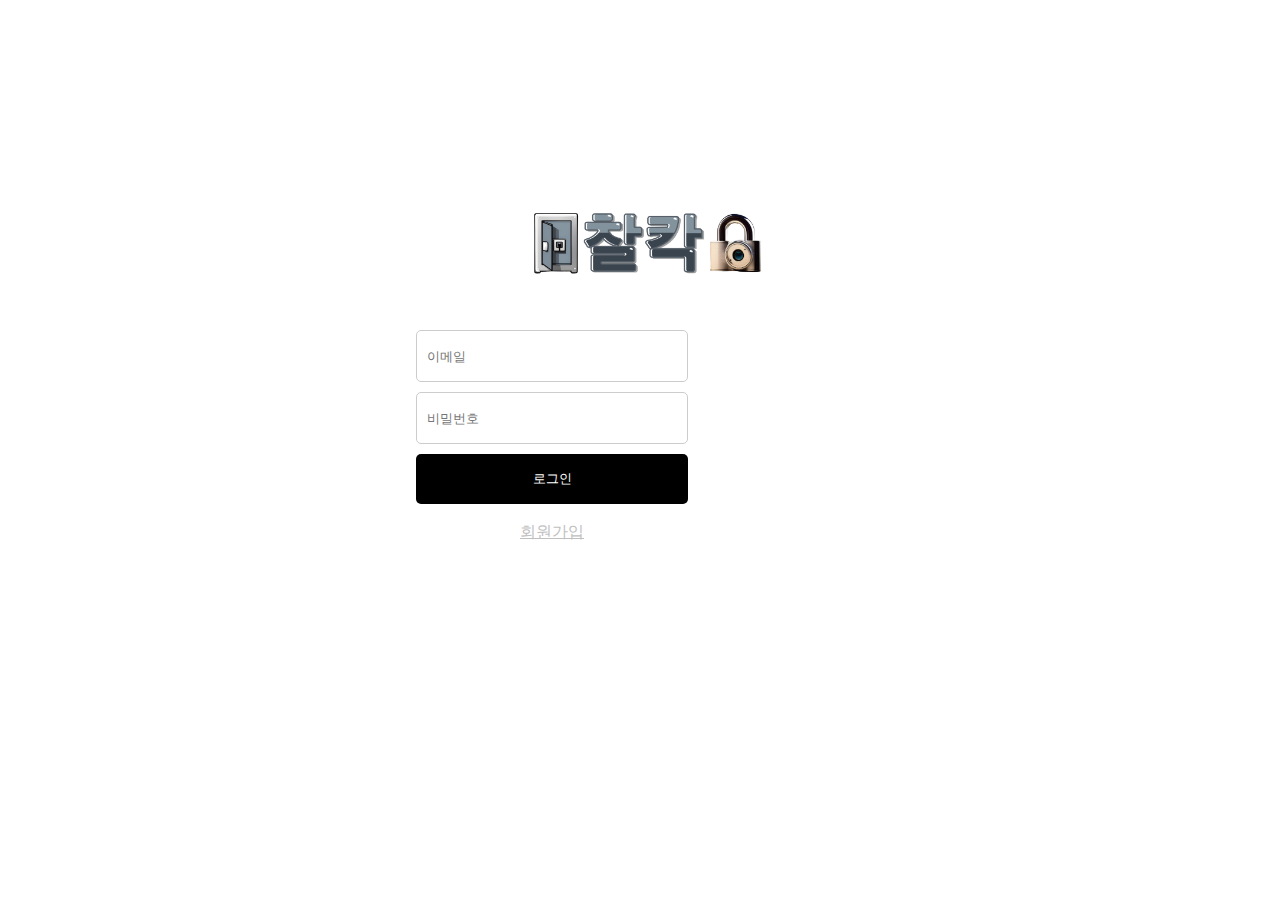
<file: project/100프젝/html/index.html>
<!DOCTYPE html>
<html lang="ko">
  <head>
    <meta charset="UTF-8" />
    <meta name="viewport" content="width=device-width, initial-scale=1" />
    <title>Travelo</title>
    <link rel="stylesheet" href="/project/100프젝/css/login.css" />
  </head>
  <body>
    <div class="header">
      <img class="img" src="/project/100프젝/img/logo.png" alt="logo" />
    </div>

    <div class="login-form">
      <form action="/login" method="port" id="loginForm">
        <input
          type="email"
          id="emailInput"
          placeholder="이메일"
          name="email"
          required
        /><br />
        <input
          type="password"
          id="passwordInput"
          name="password"
          placeholder="비밀번호"
          required
        /><br />
        <input type="button" class="login" value="로그인" />
        <a href="/project/100프젝/html/signup.html">회원가입</a>
      </form>
    </div>

    <script>
      // 로그아웃 버튼 요소를 가져옵니다.
      const loginButton = document.querySelector(".login");

      // 로그아웃 버튼에 클릭 이벤트를 추가합니다.
      loginButton.addEventListener("click", function () {
        // 로그인 화면으로 이동합니다.
        window.location.href = "/project/100프젝/html/main.html";
      });
    </script>
  </body>
</html>
</file>
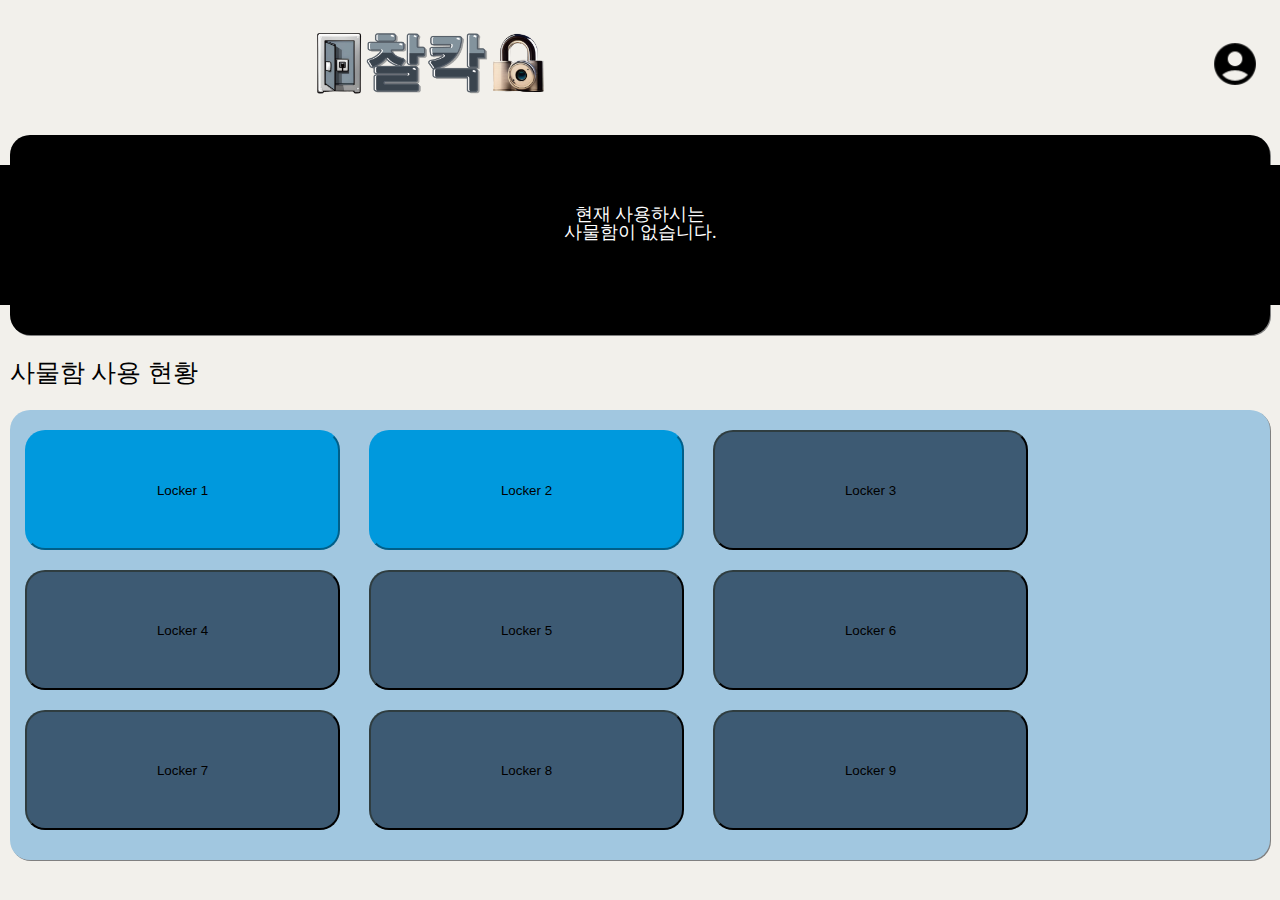
<file: project/100프젝/html/main.html>
<!DOCTYPE html>
<html>
  <head>
    <meta charset="utf-8" />
    <meta name="viewport" content="width=device-width, initial-scale=1" />
    <link
      href="https://cdn.jsdelivr.net/npm/bootstrap@5.3.0-alpha1/dist/css/bootstrap.min.css"
      rel="stylesheet"
      integrity="sha384-GLhlTQ8iRABdZLl6O3oVMWSktQOp6b7In1Zl3/Jr59b6EGGoI1aFkw7cmDA6j6gD"
      crossorigin="anonymous"
    />
    <link rel="stylesheet" href="/project/100프젝/css/main.css" />
    <link
      rel="stylesheet"
      href="https://cdnjs.cloudflare.com/ajax/libs/animate.css/4.1.1/animate.min.css"
    />

    <title>100일 프젝</title>
  </head>

  <body>
    <!-- Modal -->

    <div class="main">
      <div class="mainleft">
        <a href="/project/100프젝/html/main.html"
          ><img class="imgmain" src="/project/100프젝/img/logo.png"
        /></a>
      </div>

      <div class="mainright">
        <a href="/project/100프젝/html/mypage.html"
          ><img class="mainiconimg" src="/project/100프젝/img/mypageicon.png"
        /></a>
      </div>
    </div>

    <div class="itemBox">
      <div class="initembox1">
        <div id="timeBox">
          <p id="US">
            현재 사용하시는<br />
            사물함이 없습니다.
          </p>
        </div>
        <button id="expand" onclick="openModal('locker1', 'expand')">연장하기</button>
      </div>
    </div>

    <h1 class="ItemName">사물함 사용 현황</h1>

    <div class="itembox2">
      <div class="lockers">
        <!-- Locker buttons go here -->
        <button
          class="locker"
          data-bs-toggle="modal"
          data-bs-target="#exampleModal"
          data-number="1"
          id="locker1"
        >
          Locker 1
        </button>
        <button
          class="locker"
          data-bs-toggle="modal"
          data-bs-target="#exampleModal"
          data-number="2"
          id="locker2"
        >
          Locker 2
        </button>
        <button
          class="unlocker"
          data-bs-toggle="modal"
          data-bs-target="#exampleModal"
          data-number="3"
          id="locker3"
        >
          Locker 3
        </button>
        <button
          class="unlocker"
          data-bs-toggle="modal"
          data-bs-target="#exampleModal"
          data-number="4"
          id="locker4"
        >
          Locker 4
        </button>
        <button
          class="unlocker"
          data-bs-toggle="modal"
          data-bs-target="#exampleModal"
          data-number="5"
          id="locker5"
        >
          Locker 5
        </button>
        <button
          class="unlocker"
          data-bs-toggle="modal"
          data-bs-target="#exampleModal"
          data-number="6"
          id="locker6"
        >
          Locker 6
        </button>
        <button
          class="unlocker"
          data-bs-toggle="modal"
          data-bs-target="#exampleModal"
          data-number="7"
          id="locker7"
        >
          Locker 7
        </button>
        <button
          class="unlocker"
          data-bs-toggle="modal"
          data-bs-target="#exampleModal"
          data-number="8"
          id="locker8"
        >
          Locker 8
        </button>
        <button
          class="unlocker"
          data-bs-toggle="modal"
          data-bs-target="#exampleModal"
          data-number="9"
          id="locker9"
        >
          Locker 9
        </button>
        <!-- Add more locker buttons as per the previous examples -->
      </div>
    </div>

    <!-- Time selection modal -->
    <div id="timeModal" class="modal">
      <div class="modal-content">
        <span class="close">&times;</span>
        <h2 id="expandName">사용할 시간을 입력해주세요</h2>
        <input type="text" placeholder="이름" />
        <input type="password" placeholder="비밀번호" />

        <input
          type="number"
          id="hours"
          min="1"
          placeholder="사용하실 시간을 입력하세요"
        />
        <button id="confirmTime">완료하기</button>
        <button id="closeButton">취소하기</button>
      </div>
    </div>

    <!-- <script
			src="https://cdn.jsdelivr.net/npm/bootstrap@5.3.0-alpha1/dist/js/bootstrap.bundle.min.js"
			integrity="sha384-w76AqPfDkMBDXo30jS1Sgez6pr3x5MlQ1ZAGC+nuZB+EYdgRZgiwxhTBTkF7CXvN"
			crossorigin="anonymous"
		></script> -->

    <script src="/project/100프젝/js/main.js"></script>
  </body>
</html>
</file>
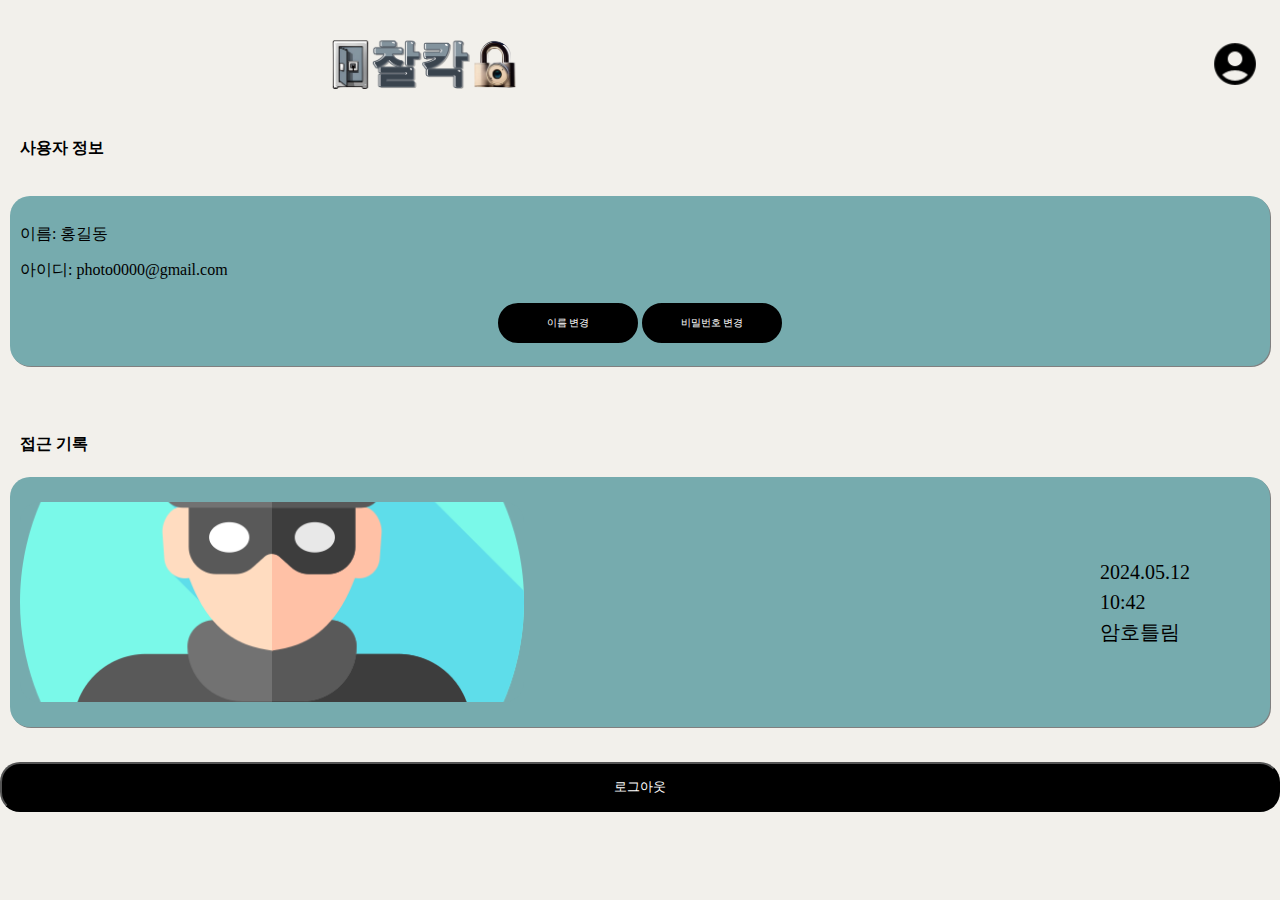
<file: project/100프젝/html/mypage.html>
<!DOCTYPE html>
<html lang="en">
  <head>
    <meta charset="UTF-8" />
    <meta name="viewport" content="width=device-width, initial-scale=1.0" />
    <link rel="stylesheet" href="/project/100프젝/css/mypage.css" />
    <title>Document</title>
  </head>
  <body>
    <div class="main">
      <div class="mainleft">
        <a href="/project/100프젝/html/main.html"
          ><img class="imgmain" src="/project/100프젝/img/logo.png"
        /></a>
      </div>

      <div class="mainright">
        <a href="/project/100프젝/html/mypage.html"
          ><img class="mainiconimg" src="/project/100프젝/img/mypageicon.png"
        /></a>
      </div>
    </div>

    <h3>사용자 정보</h3>

    <div class="itembox1">
      <div class="initembox1">
        <ul class="pro">
          <p id="userName">이름: 홍길동</p>
          <p id="userId">아이디: photo0000@gmail.com</p>
          <div style="text-align: center">
            <button class="custom-btn btn-15" id="changeNameButton">
              이름 변경
            </button>
            <button class="custom-btn btn-16" id="changePasswordButton">
              비밀번호 변경
            </button>
          </div>
        </ul>
      </div>
    </div>

    <h3>접근 기록</h3>

    <div class="outitembox2">
      <div class="itembox2">
        <div class="initembox2">
          <img src="/project/100프젝/img/도둑.png" alt="img" />
        </div>
        <p class="text">
          2024.05.12 <br />
          10:42 <br />
          암호틀림
        </p>
      </div>
    </div>

    <div class="div-logout">
      <button type="button" class="logout">로그아웃</button>
    </div>

    <div id="nameModal" class="modal">
      <div class="modal-content">
        <span class="close">&times;</span>
        <input
          type="text"
          id="newName"
          placeholder="새로운 이름을 입력하세요"
        />
        <button id="confirmName">확인</button>
      </div>
    </div>

    <div id="passwordModal" class="modal">
      <div class="modal-content">
        <span class="close">&times;</span>
        <input type="password" id="oldPassword" placeholder="이전 비밀번호" />
        <input type="password" id="newPassword" placeholder="새 비밀번호" />
        <input
          type="password"
          id="confirmPassword"
          placeholder="비밀번호 확인"
        />
        <button id="confirmPasswordChange">확인</button>
      </div>
    </div>

    <script src="/project/100프젝/js/mypage.js"></script>

    <script>
      // 로그아웃 버튼 요소를 가져옵니다.
      const logoutButton = document.querySelector(".logout");

      // 로그아웃 버튼에 클릭 이벤트를 추가합니다.
      logoutButton.addEventListener("click", function () {
        // 로그인 화면으로 이동합니다.
        window.location.href = "index.html";
      });
    </script>
  </body>
</html>
</file>
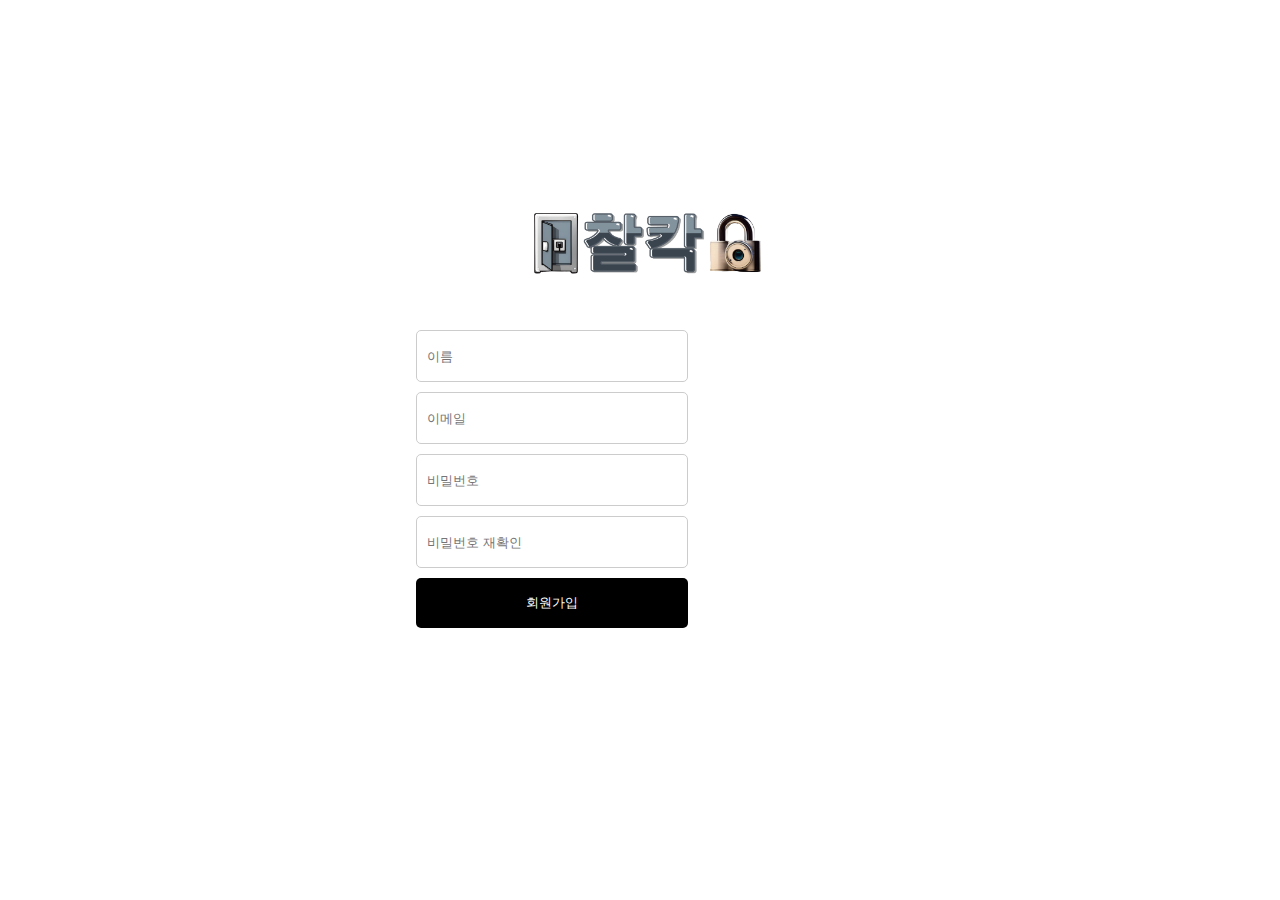
<file: project/100프젝/html/signup.html>
<!DOCTYPE html>
<html lang="ko">
  <head>
    <meta charset="UTF-8" />
    <title>Travelo</title>
    <meta name="viewport" content="width=device-width, initial-scale=1" />
    <link rel="stylesheet" href="/project/100프젝/css/signup.css" />
    <link
      href="https://fonts.googleapis.com/css2?family=Noto+Sans:wght@400;700&display=swap"
      rel="stylesheet"
    />
    <script defer src="/project/100프젝/js/signup.js"></script>
  </head>
  <body>
    <div class="header">
      <img class="img" src="/project/100프젝/img/logo.png" alt="logo" />
    </div>

    <div class="reg-form">
      <form action="/signup" method="post" id="regForm">
        <input type="text" id="name" name="name" placeholder="이름" autocomplete="name"><br>
        <input type="email" id="emailInput" name="email" placeholder="이메일" autocomplete="email"><br>
        <input type="password" id="passwordInput" name="password" placeholder="비밀번호" autocomplete="current-password"><br>
        <input type="password" id="passwordConfirmInput" name="passwordConfirm" placeholder="비밀번호 재확인"><br>
        <input type="button" id="signupButton" onclick="checkForm(event)" value="회원가입">
      </form>
    </div>
  </body>
</html>
</file>
<file: project/100프젝/css/login.css>
@import "reset.css";

body {
  width: 100vw;
  height: 100vh;
}

.header {
  width: 100%;
  height: 10%;
  text-align: center;
  padding-top: 200px;
}

.img {
  width: 80%;
  height: 100%;
  object-fit: contain;
}

/* 로그인 창 스타일 */
.login-form {
  width: 80%;
  padding: 40px;
  margin-bottom: 20px;
  display: flex;
  justify-content: center;
  align-items: center;
}

#emailInput {
  width: 250px;
  height: 30px;
  padding: 10px;
  margin-bottom: 10px;
  border: 1px solid #ccc;
  border-radius: 5px;
}

#passwordInput {
  width: 250px;
  height: 30px;
  padding: 10px;
  margin-bottom: 10px;
  border: 1px solid #ccc;
  border-radius: 5px;
}

.login {
  width: 100%;
  height: 50px;
  background-color: #000;
  color: #fff;
  padding: 10px;
  border: none;
  border-radius: 5px;
  cursor: pointer;
}

.login-form a {
  display: block;
  text-align: center;
  margin-top: 20px;
  color: #c0c0c0;
}
</file>
<file: project/100프젝/css/main.css>
@import "reset.css";

body {
  background-color: #f2f0eb;
  width: 100vw;
  height: 100vh;
}

.modal-body .form-label {
  margin-top: 10px;
}

.main {
  width: 100%;
  height: 10%;
  display: flex;
  flex-direction: row;
  padding-top: 20px;
}

.mainleft {
  width: 70vw;
  height: 100%;
  text-align: center;
}

.mainright {
  width: 30vw;
  height: 100%;
  display: flex;
  flex-direction: row-reverse;
  align-items: center;
}

.imgmain {
  width: 90%;
  height: 100%;
  object-fit: contain;
  padding-right: 50px;
}

.mainiconimg {
  width: 50px;
  height: 50px;
  margin-right: 20px;
}

.itemBox {
  width: 100%;
  height: 250px;
  display: flex;
  align-items: center;
  justify-content: center;
}

.initembox1 {
  background-color: rgb(0, 0, 0);
  width: 100%;
  height: 200px;
  border-radius: 20px;
  box-shadow: 1px 1px gray;
  margin-left: 10px;
  margin-right: 10px;
  position: relative; /* 상대 위치 설정 */
  display: flex;
  justify-content: center;
  align-items: center;
}

#expand {
  position: absolute; /* 절대 위치 설정 */
  bottom: 0; /* 부모 요소의 하단으로부터 0px 지점에 위치 */
  color: white; /* 텍스트 색상 */
  background-color: rgb(150, 150, 177); /* 남색 배경 */
  padding: 10px 40px; /* 상하 10px, 좌우 20px 내부 여백 */
  border-radius: 20px; /* 모서리 둥글기 */
  display: none; /* 기본적으로 숨김 처리, 필요에 따라 display: block 또는 flex로 변경 */
  margin-bottom: 10px;
  font-size: 20px;
  border: none;
  transition: background-color 0.3s; /* 배경색 변화에 애니메이션 적용 */
}

#expand.clicked {
  background-color: rgb(130, 130, 157); /* 클릭 시 어두운 색상 */
}

#timeBox {
  position: absolute; /* 절대 위치 설정 */
  top: 50%; /* 부모 요소의 상단으로부터 50% 지점에 위치 */
  left: 50%; /* 부모 요소의 왼쪽으로부터 50% 지점에 위치 */
  transform: translate(-50%, -50%); /* 요소를 가운데로 이동 */
  color: #fff; /* 시간 텍스트 색상 */
  background-color: rgb(0, 0, 0); /* 시간 텍스트 배경색 */
  padding: 10px; /* 내부 여백 */
  font-size: 18px; /* 폰트 크기 */
  width: 100%;
  height: 120px;
}

#US {
  text-align: center;
  color: white;
  margin-top: 30px;
}

.ItemName {
  margin-left: 10px;
  font-size: 25px;
}

.itembox2 {
  width: 100%;
  height: 500px;
  display: flex;
  align-items: center;
  justify-content: space-around;
}

.lockers {
  background-color: #a1c7e0;
  width: 100%;
  height: 450px;
  border-radius: 20px;
  box-shadow: 1px 1px gray;
  margin-left: 10px;
  margin-right: 10px;
}

.unlocker {
  background-color: #3d5a73;
  border-color: #2f3d40;
  width: 25%;
  height: 120px;
  border-radius: 20px;
  margin-top: 10px;
  margin-left: 10px;
  margin-right: 10px;
  padding: 20px;
  margin-left: 15px;
  margin-top: 20px;
}

.locker {
  background-color: #0099dd;
  border-color: #0099dd;
  width: 25%;
  height: 120px;
  border-radius: 20px;
  margin-top: 10px;
  margin-left: 10px;
  margin-right: 10px;
  padding: 20px;
  margin-left: 15px;
  margin-top: 20px;
}

#number {
  color: white;
  text-align: left;
  position: relative;
  bottom: 40px;
  font-size: 30px;
  right: 10px;
}

.locker.disabled {
  background-color: #6c757d;
  cursor: not-allowed;
}

.modal {
  display: none;
  position: fixed;
  z-index: 1;
  left: 0;
  top: 0;
  width: 100%;
  height: 100%;
  overflow: auto;
  background-color: rgba(0, 0, 0, 0.4);
}

.modal-content {
  position: relative;
  background-color: #fefefe;
  margin: 15% auto;
  padding: 20px;
  border: 1px solid #888;
  width: 300px;
  border-radius: 5px;
}

#expandName {
  margin-top: 20px;
}

.modal-content h2,
.modal-content input,
.modal-content button {
  margin-bottom: 10px; /* 입력 요소들과 버튼 사이의 간격 조절 */
}
.modal-content h2,
.modal-content input[type="text"],
.modal-content input[type="password"],
.modal-content input[type="number"],
.modal-content button {
  width: 100%; /* 입력 요소들과 버튼의 너비를 모달 내부에 맞게 설정 */
}

.close {
  color: #aaaaaa;
  float: right;
  font-size: 28px;
  font-weight: bold;
  position: absolute;
  top: 10px;
  right: 10px;
  cursor: pointer;
}

.close:hover,
.close:focus {
  color: #000;
  text-decoration: none;
  cursor: pointer;
}

#confirmTime {
  background-color: #28a745;
  color: white;
  padding: 10px 20px;
  border: none;
  cursor: pointer;
  display: inline-block;
}

#closeButton {
  background-color: red;
  color: white;
  padding: 10px 20px;
  border: none;
  cursor: pointer;
  display: inline-block;
}
</file>
<file: project/100프젝/css/mypage.css>
@import "reset.css";

body {
  background-color: #f2f0eb;
  width: 100vw;
  height: 100vh;
}

.main {
  width: 100%;
  height: 10%;
  display: flex;
  flex-direction: row;
  padding-top: 20px;
}

.mainleft {
  width: 70vw;
  height: 80%;
  text-align: center;
}

.mainright {
  width: 30vw;
  height: 100%;
  display: flex;
  flex-direction: row-reverse;
  align-items: center;
}

.imgmain {
  width: 90%;
  height: 100%;
  object-fit: contain;
  padding-top: 10px;
  padding-right: 60px;
}

.mainiconimg {
  width: 50px;
  height: 50px;
  margin-right: 20px;
}

h3 {
  padding: 30px 0 0 20px;
  font-weight: bold;
}

.itembox1 {
  width: 100%;
  height: 250px;
  display: flex;
  align-items: center;
  justify-content: center;
}

.initembox1 {
  background-color: #76abae;
  width: 100%;
  height: 170px;
  border-radius: 20px;
  box-shadow: 1px 1px gray;
  margin-left: 10px;
  margin-right: 10px;
}

.ItemName {
  margin-left: 10px;
  font-size: 25px;
}

.itembox1 .initembox1 .pro {
  margin: 30px 10px 10px 10px;
}

#userId {
  margin-top: 20px;
}

#changeNameButton,
#changePasswordButton {
  margin: 25px auto;
  outline: none;
}

.custom-btn {
  width: 140px;
  height: 40px;
  padding: 10px 25px;
  border: 2px solid #000;
  border-radius: 20px;
  font-family: "Lato", sans-serif;
  font-weight: 500;
  font-size: 10px;
  background: transparent;
  cursor: pointer;
  transition: all 0.3s ease;
  position: relative;
  display: inline-block;
}

/* 15 */
.btn-15 {
  background: #000;
  color: #fff;
  z-index: 1;
}
.btn-15:after {
  position: absolute;
  content: "";
  width: 0;
  height: 100%;
  top: 0;
  right: 0;
  z-index: -1;
  background: #e0e5ec;
  transition: all 0.3s ease;
  border-radius: 20px;
}
.btn-15:hover {
  color: #000;
}
.btn-15:hover:after {
  left: 0;
  width: 100%;
}
.btn-15:active {
  top: 2px;
}

/* 16 */
.btn-16 {
  background: #000;
  color: #fff;
  z-index: 1;
}
.btn-16:after {
  position: absolute;
  content: "";
  width: 0;
  height: 100%;
  top: 0;
  left: 0;
  direction: rtl;
  z-index: -1;
  background: #e0e5ec;
  transition: all 0.3s ease;
}
.btn-16:hover {
  color: #000;
}
.btn-16:hover:after {
  left: auto;
  right: 0;
  width: 100%;
}
.btn-16:active {
  top: 2px;
}

.outitembox2 {
  width: 100%;
  height: 300px;
  display: flex;
  align-items: center;
  justify-content: center;
}

.itembox2 {
  background-color: #76abae;
  width: 100%;
  height: 250px;
  border-radius: 20px;
  box-shadow: 1px 1px gray;
  margin-left: 10px;
  margin-right: 10px;
  display: flex;
  align-items: center;
  justify-content: space-between;
}

.initembox2 {
  width: 40%;
  height: 200px;
  background-color: #76abae;
  border-radius: 20px;
  margin-left: 10px;
}

.text {
  margin-right: 80px;
  font-size: 20px;
  line-height: 1.5;
}

img {
  width: 100%;
  height: 100%;
  object-fit: cover;
  border-radius: 20px;
}

.logout {
  background-color: #000;
  width: 100%;
  height: 50px;
  color: white;
  border-radius: 20px;
  margin-top: 10px;
}

/* 모달 스타일 */
.modal {
  display: none;
  position: fixed;
  z-index: 1;
  left: 0;
  top: 0;
  width: 100%;
  height: 100%;
  overflow: auto;
  background-color: rgba(0, 0, 0, 0.4);
}

/* 모달 콘텐츠 스타일 */
.modal-content {
  background-color: #fefefe;
  margin: 50% auto;
  padding: 20px;
  border: 1px solid #888;
  width: 70%;
}

/* 닫기 버튼 스타일 */
.close {
  color: #aaa;
  float: right;
  font-size: 28px;
  font-weight: bold;
}

.close:hover,
.close:focus {
  color: black;
  text-decoration: none;
  cursor: pointer;
}
</file>
<file: project/100프젝/css/signup.css>
@import "reset.css";

body {
  width: 100vw;
  height: 100vh;
}
 
.header {
  width: 100%;
  height: 10%;
  text-align: center;
  padding-top: 200px;
}

.img {
  width: 80%;
  height: 100%;
  object-fit:contain;

}

.reg-form {
  width: 80%;
  padding: 40px;
  margin-bottom: 20px;
  display: flex;
  justify-content: center;
  align-items: center;
}

#name, #emailInput, #passwordInput, #passwordConfirmInput {
  width: 250px;
  height: 30px;
  padding: 10px;
  margin-bottom: 10px;
  border: 1px solid #ccc;
  border-radius: 5px;
}

#signupButton {
  width: 100%;
  height: 50px;
  background-color: #000;
  color: #fff;
  padding: 10px;
  border: none;
  border-radius: 5px;
  cursor: pointer;
}
</file>
